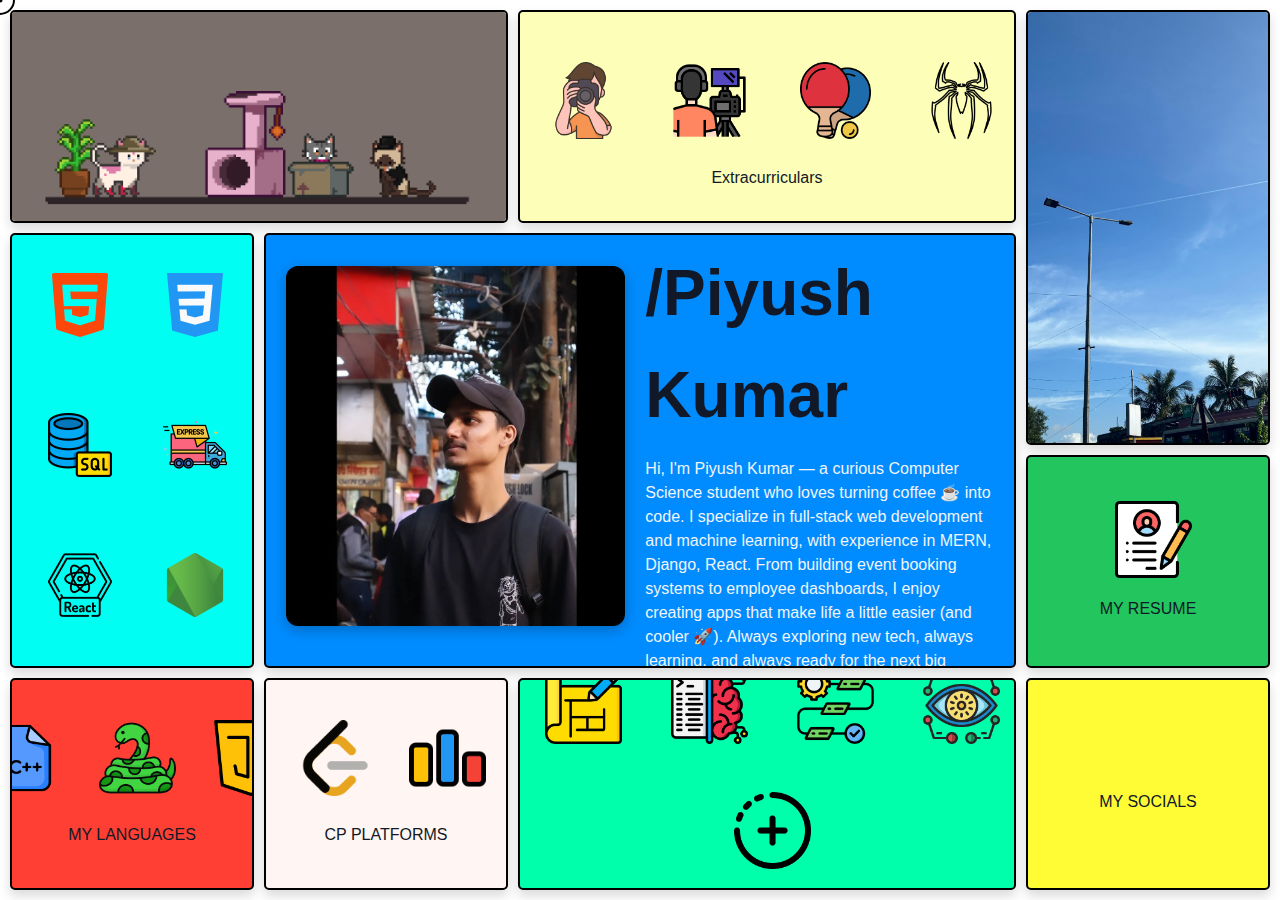
<file: index.html>
<!DOCTYPE html>
<html lang="en">
  <head>
    <meta charset="UTF-8" />
    <meta name="viewport" content="width=device-width, initial-scale=1.0" />
    <title>Piyush Kumar | SWE</title>
    <meta name="description" content="Piyush Kumar - Software Engineer specializing in full-stack web development and machine learning">
    <link rel="stylesheet" href="./style.css" />
    <link
      rel="stylesheet"
      href="https://cdnjs.cloudflare.com/ajax/libs/font-awesome/6.6.0/css/all.min.css"
      integrity="sha512-Kc323vGBEqzTmouAECnVceyQqyqdsSiqLQISBL29aUW4U/M7pSPA/gEUZQqv1cwx4OnYxTxve5UMg5GT6L4JJg=="
      crossorigin="anonymous"
      referrerpolicy="no-referrer"
    />
    <link rel="preload" as="image" href="./assets/wPAymr.gif">
  </head>
  <body>
    <div class="cursor-dot" data-cursor-dot aria-hidden="true"></div>
    <div class="cursor-outline" data-cursor-outline aria-hidden="true"></div>
    
    <main class="main-container">
      <div class="box1 box" style="grid-area: box-1">
        <img src="./assets/wPAymr.gif" alt="Animated cat illustration" loading="lazy" />
      </div>
      
      <div class="box2 box" style="grid-area: box-2">
        <div class="p-i-container">
          <a href="./grid3.html" aria-label="Photography Portfolio">
            <img class="p-icons" src="./assets/photographer.png" alt="Photography" loading="lazy" />
          </a>
          <a href="https://www.instagram.com/reel/DNaZwvvvSJI/?igsh=ZTR4MDZobG5hd2wx" aria-label="Videography Reel">
            <img class="p-icons" src="./assets/videography.png" alt="Videography" loading="lazy" />
          </a>
          <a href="#" aria-label="Table Tennis">
            <img class="p-icons" src="./assets/table-tennis.png" alt="Table Tennis" loading="lazy" />
          </a>
          <a href="https://www.marvel.com/movies" aria-label="Marvel Movies">
            <img class="p-icons" src="./assets/spiderman.png" alt="Movies" loading="lazy" />
          </a>
        </div>
        <h4>Extracurriculars</h4>
      </div>
      
      <div class="box1 box" style="grid-area: box-3">
        <img src="./assets/filler.jpg" alt="" loading="lazy" />
      </div>
      
      <div class="box4 box" style="grid-area: box-4">
        <a href="https://www.w3schools.com/html/" aria-label="HTML Documentation">
          <img class="p-icons-project" src="./assets/html.png" alt="HTML" loading="lazy" />
        </a>
        <a href="https://www.w3schools.com/Css/" aria-label="CSS Documentation">
          <img class="p-icons-project" src="./assets/css-3.png" alt="CSS" loading="lazy" />
        </a>
        <a href="https://www.geeksforgeeks.org/mongodb/mongodb-an-introduction/" aria-label="MongoDB Introduction">
          <img class="p-icons-project" src="./assets/database.png" alt="Database" loading="lazy" />
        </a>
        <a href="https://expressjs.com/" aria-label="Express.js Framework">
          <img class="p-icons-project" src="./assets/truck.png" alt="Express.js" loading="lazy" />
        </a>
        <a href="https://react.dev/" aria-label="React Library">
          <img class="p-icons-project" src="./assets/react.png" alt="React" loading="lazy" />
        </a>
        <a href="https://nodejs.org/en" aria-label="Node.js Runtime">
          <img class="p-icons-project" src="./assets/node-js.png" alt="Node.js" loading="lazy" />
        </a>
      </div>

      <div class="box5 box" style="grid-area: box-5">
        <div class="profile-img">
          <img
            src="./assets/IMG-20251001-WA0006[1].jpg"
            alt="Piyush Kumar - Software Engineer"
            id="profile-img"
            loading="eager"
          />
        </div>
        <div class="my-self">
          <h2>Hii! Myself<br /></h2>
          <h1>/Piyush Kumar</h1>
          <p>
            Hi, I'm Piyush Kumar — a curious Computer Science student who loves
            turning coffee ☕ into code. I specialize in full-stack web
            development and machine learning, with experience in MERN, Django,
            React. From building event booking systems to employee dashboards, I
            enjoy creating apps that make life a little easier (and cooler 🚀).
            Always exploring new tech, always learning, and always ready for the
            next big challenge!
          </p>
        </div>
      </div>

      <div class="box6 box" style="grid-area: box-6">
        <div class="resume-container">
          <a href="./assets/PiyushKumarResume.pdf" download aria-label="Download Resume">
            <img class="p-icons" src="./assets/resume.png" alt="Resume" loading="lazy" />
          </a>
        </div>
        <h4>MY RESUME</h4>
      </div>
      
      <div class="box7 box" style="grid-area: box-7">
        <div class="lang-containers">
          <a href="https://leetcode.com/u/piyush___870/" aria-label="C++ LeetCode Profile">
            <img class="p-icons" src="./assets/cpp.png" alt="C++" loading="lazy" />
          </a>
          <a href="https://leetcode.com/u/piyush___870/" aria-label="Python LeetCode Profile">
            <img class="p-icons" src="./assets/python.png" alt="Python" loading="lazy" />
          </a>
          <a href="https://leetcode.com/u/piyush___870/" aria-label="JavaScript LeetCode Profile">
            <img class="p-icons" src="./assets/java-script.png" alt="JavaScript" loading="lazy" />
          </a>
        </div>
        <h4>MY LANGUAGES</h4>
      </div>
      
      <div class="box8 box" style="grid-area: box-8">
        <div class="cp-container">
          <a href="https://leetcode.com/u/piyush___870/" aria-label="LeetCode Profile">
            <img class="p-icons" src="./assets/leetcode.png" alt="LeetCode" loading="lazy" />
          </a>
          <a href="https://codeforces.com/profile/devpiyushkumar870" aria-label="Codeforces Profile">
            <img class="p-icons" src="./assets/codeforces.png" alt="Codeforces" loading="lazy" />
          </a>
        </div>
        <h4>CP PLATFORMS</h4>
      </div>
<!-- Project walaa section hai ye -->
      <div class="box9 box" style="grid-area: box-9">
        <div class="p-i-container">
          <a href="https://ai-resume-builder-frontend-six.vercel.app/" aria-label="Blueprint Projects">
            <img class="p-icons" src="./assets/blueprint.png" alt="Blueprint" loading="lazy" />
          </a>
          <a href="https://octane001.github.io/watashi-no-ptoforio/" aria-label="Coding Tool">
            <img class="p-icons" src="./assets/coding.png" alt="Coding" loading="lazy" />
          </a>
          <a href="https://octane001.github.io/watashi-no-ptoforio/" aria-label="Workflow Projects">
            <img class="p-icons" src="./assets/workflow.png" alt="Workflow" loading="lazy" />
          </a>
          <a href="https://github.com/octane001/Ai-Image-Captioning-Frontend" aria-label="Vision Projects">
            <img class="p-icons" src="./assets/vision.png" alt="Vision" loading="lazy" />
          </a>
          <a href="https://github.com/octane001?tab=repositories" aria-label="GitHub Projects">
            <img class="p-icons" src="./assets/button.png" alt="UI Design" loading="lazy" />
          </a>
        </div>
        <h4>MY PROJECTS</h4>
      </div>

      <div class="box10 box" style="grid-area: box-10">
        <div class="contact-container">
          <a href="https://github.com/octane001" aria-label="GitHub Profile">
            <i class="fa-brands fa-github"></i>
          </a>
          <a href="https://www.linkedin.com/in/piyushkumar870/" aria-label="LinkedIn Profile">
            <i class="fa-brands fa-linkedin"></i>
          </a>
          <a href="https://x.com/piyush_tsx?t=uvmXdO-PHGkvm7D_NSSGqg&s=09" aria-label="Twitter Profile">
            <i class="fa-brands fa-x-twitter"></i>
          </a>
        </div>
        <h4>MY SOCIALS</h4>
      </div>
    </main>
    <script src="./script.js"></script>
  </body>
</html>
</file>
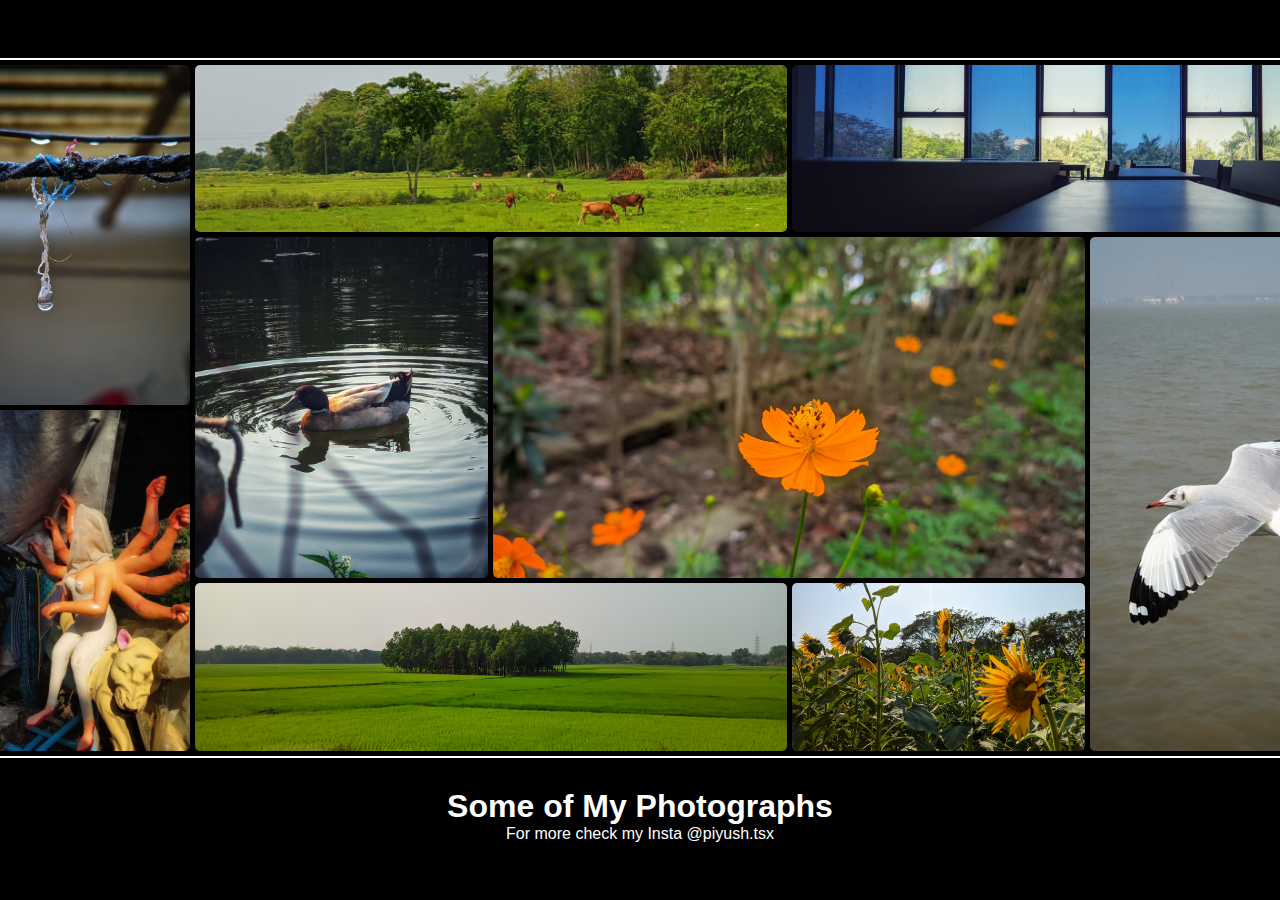
<file: grid3.html>
<!DOCTYPE html>
<html lang="en">
  <head>
    <meta charset="UTF-8" />
    <meta name="viewport" content="width=device-width, initial-scale=1.0" />
    <title>Document</title>
    <link rel="stylesheet" href="./grid3.css" />
  </head>
  <body>
    <div class="container">
      <div class="box one"></div>
      <div class="box two"></div>
      <div class="box three"></div>
      <div class="box four"></div>
      <div class="box five"></div>
      <div class="box six"></div>
      <div class="box seven"></div>
      <div class="box eight"></div>
      <div class="box nine"></div>
    </div>
    <h1 style="font-weight: 700">Some of My Photographs</h1>
    <h4 style="font-weight: 100">
      For more check my Insta
      <a style="text-decoration: none; color: inherit;"
        href="https://www.instagram.com/p/DL1m5e-PX5U/?igsh=MWx2N3puZHU4aGprMw=="
        >@piyush.tsx</a
      >
    </h4>
  </body>
</html>
</file>
<file: style.css>
* {
  margin: 0;
  padding: 0;
  box-sizing: border-box;
}

html {
  scroll-behavior: smooth;
}

body {
  background-color: #ffffff;
  color: #111827;
  display: flex;
  justify-content: center;
  align-items: center;
  min-height: 100vh;
  height: 100%;
  font-family: "Segoe UI", Tahoma, Geneva, Verdana, sans-serif;
  cursor: none;
  line-height: 1.6;
}

.cursor-dot {
  width: 5px;
  height: 5px;
  background-color: rgb(0, 0, 0);
  pointer-events: none;
}

.cursor-outline {
  width: 30px;
  height: 30px;
  border: 2px solid black;
  pointer-events: none;
}

.cursor-dot,
.cursor-outline {
  position: fixed;
  top: 0;
  left: 0;
  transform: translate(-50%, -50%);
  border-radius: 50%;
  z-index: 9999;
  pointer-events: none;
  transition: opacity 0.3s ease;
}

.main-container {
  display: grid;
  height: 100vh;
  width: 100%;
  padding: 10px;
  grid-template-rows: repeat(4, 1fr);
  grid-template-columns: repeat(5, 1fr);
  gap: 10px;
  grid-template-areas:
    "box-1 box-1 box-2 box-2 box-3"
    "box-4 box-5 box-5 box-5 box-3"
    "box-4 box-5 box-5 box-5 box-6"
    "box-7 box-8 box-9 box-9 box-10";
}

.box {
  border: 2px solid #000000;
  border-radius: 5px;
  background-size: cover;
  background-position: center;
  color: inherit;
  display: flex;
  justify-content: center;
  align-items: center;
  text-align: center;
  box-shadow: 0 6px 12px rgba(0, 0, 0, 0.15);
  transition: transform 0.2s ease, box-shadow 0.2s ease;
  overflow: hidden;
}

.box:hover {
  transform: scale(1.01);
  box-shadow: 0 10px 18px rgba(0, 0, 0, 0.25);
}

/* Box-specific colors */
.box1 {
  background-color: #FDFFB8;
}

.box1 img {
  width: 100%;
  height: 100%;
  object-fit: cover;
}

.box2 {
  background-color: #FDFFB8;
  display: flex;
  flex-direction: column;
  align-items: center;
  padding: 10px 0;
}

.box3 {
  background-color: #a855f7;
}

.box4 {
  background-color: #00fff2;
  display: grid;
  grid-template-rows: repeat(3, 1fr);
  grid-template-columns: repeat(2, 1fr);
  padding: 10px;
  gap: 10px;
}

.box5 {
  background-color: #008cff;
  display: flex;
  align-items: center;
  gap: 20px;
  padding: 20px;
  text-align: left;
}

.box5 h1 {
  font-size: clamp(2.5rem, 5vw, 4.375rem);
  font-weight: 700;
  margin-bottom: 10px;
}

.box5 p {
  font-size: 1rem;
  font-weight: 400;
  line-height: 1.5;
  color: #f1f5f9;
}

.box6 {
  background-color: #22c55e;
  display: flex;
  flex-direction: column;
  padding: 10px 0;
}

.box7 {
  background-color: #ff3f33;
  display: flex;
  flex-direction: column;
  padding: 10px 0;
}

.box8 {
  background-color: #fff5f2;
  display: flex;
  flex-direction: column;
  align-items: center;
  padding: 10px 0;
}

.box9 {
  background-color: #00ffaa;
  display: flex;
  flex-direction: column;
  align-items: center;
  padding: 10px 0;
}

.box10 {
  background-color: #fffc36;
  display: flex;
  flex-direction: column;
  align-items: center;
  justify-content: center;
  padding: 10px 0;
}

/* Profile image */
#profile-img {
  height: min(400px, 40vh);
  border-radius: 12px;
  object-fit: cover;
  box-shadow: 0 4px 14px rgba(0, 0, 0, 0.25);
}

/* Social Icons */
.box10 i {
  font-size: clamp(2.5rem, 5vw, 4.375rem);
  color: #000000;
  transition: transform 0.3s ease, color 0.3s ease;
}

.box10 i:hover {
  transform: scale(1.15);
  color: #000000;
}

/* Remove default anchor styling */
a {
  text-decoration: none;
  color: inherit;
  margin-left: 11px;
  margin-bottom: 10px;
  display: inline-flex;
  align-items: center;
  justify-content: center;
}

/* Project icons */
.p-i-container {
  display: flex;
  flex-wrap: wrap;
  justify-content: center;
  gap: clamp(1.5rem, 3vw, 3.125rem);
  padding-top: 20px;
  margin-bottom: 1rem;
}

.p-icons {
  height: clamp(3.75rem, 6vw, 5rem);
  transition: transform 0.3s ease;
  object-fit: contain;
}

.p-icons-project {
  height: clamp(3.125rem, 5vw, 4.375rem);
  object-fit: contain;
}

.p-icons:hover {
  transform: scale(1.1);
}

#resume {
  height: clamp(5rem, 8vw, 6.25rem);
}

.resume-container {
  margin-bottom: 0.5rem;
}

.contact-container {
  display: flex;
  gap: clamp(1rem, 2vw, 1.5rem);
  margin-top: 10px;
  margin-bottom: 1rem;
}

.cp-container {
  display: flex;
  gap: clamp(1rem, 2vw, 1.5rem);
  margin-bottom: 1rem;
}

.lang-containers {
  display: flex;
  gap: clamp(1rem, 2vw, 1.5rem);
  margin-bottom: 1rem;
}

/* Ensure proper heading hierarchy */
h4 {
  font-weight: 400;
  margin: 0;
}

/* Focus styles for accessibility */
a:focus-visible {
  outline: 2px solid #008cff;
  outline-offset: 2px;
  border-radius: 4px;
}

/* Reduced motion support */
@media (prefers-reduced-motion: reduce) {
  * {
    animation-duration: 0.01ms !important;
    animation-iteration-count: 1 !important;
    transition-duration: 0.01ms !important;
  }
  
  .box:hover {
    transform: none;
  }
}
</file>
<file: grid3.css>
* {
  margin: 0;
  padding: 0;
  box-sizing: border-box;
}

body {
  background-color: black;
  display: flex;
  flex-direction: column;
  justify-content: center;
  align-items: center;
  height: 100vh;
  color: white;
  font-family: "Segoe UI", Tahoma, Geneva, Verdana, sans-serif;
}

.container {
  display: grid;
  height: 700px;
  width: 1500px;
  grid-template-columns: repeat(5, 1fr);
  grid-template-rows: repeat(4, 1fr);
  gap: 5px;
  border: 2px solid white;
  border-radius: 5px;
  padding: 5px;
  margin-bottom: 30px;
}

.box {
  border-radius: 5px;
  padding: 5px;
  display: flex;
  justify-content: center;
  align-items: end;
  font-family: Arial, sans-serif;

  /* 🔑 Shared background rules */
  background-size: cover;
  background-position: center;
}

/* Individual positioning + images */
.one {
  grid-row: 1 / 3;
  background-image: url("./Assets1/IMG_20220814_130548_409.jpg");
}

.two {
  grid-row: 3 / 5;
  background-image: url("./Assets1/IMG_20231014_183835_352.jpg");
}

.three {
  grid-column: 2 / 4;
  background-image: url("./Assets1/IMG_20230423_091131.jpg");
}

.four {
  grid-column: 4 / 6;
  background-image: url("./Assets1/PXL_20230106_112753-01.jpeg");
}

.five {
  grid-row: 2 / 4;
  background-image: url("./Assets1/PiyushKumar_29_01.jpeg");
}

.six {
  grid-column: 3 / 5;
  grid-row: 2 / 4;
  background-image: url("./Assets1/PXL_20230401_140241.PORTRAIT.jpg");
}

.seven {
  grid-column: 5 / 6;
  grid-row: 2 / 5;
  background-image: url("./Assets1/PXL_20240203_130908026-01.jpeg");
}

.eight {
  grid-column: 2 / 4;
  background-image: url("./Assets1/PXL_20230315_155059.jpg");
}

.nine {
  background-image: url("./Assets1/PXL_20230304_141549.PORTRAIT.jpg");
}
</file>
